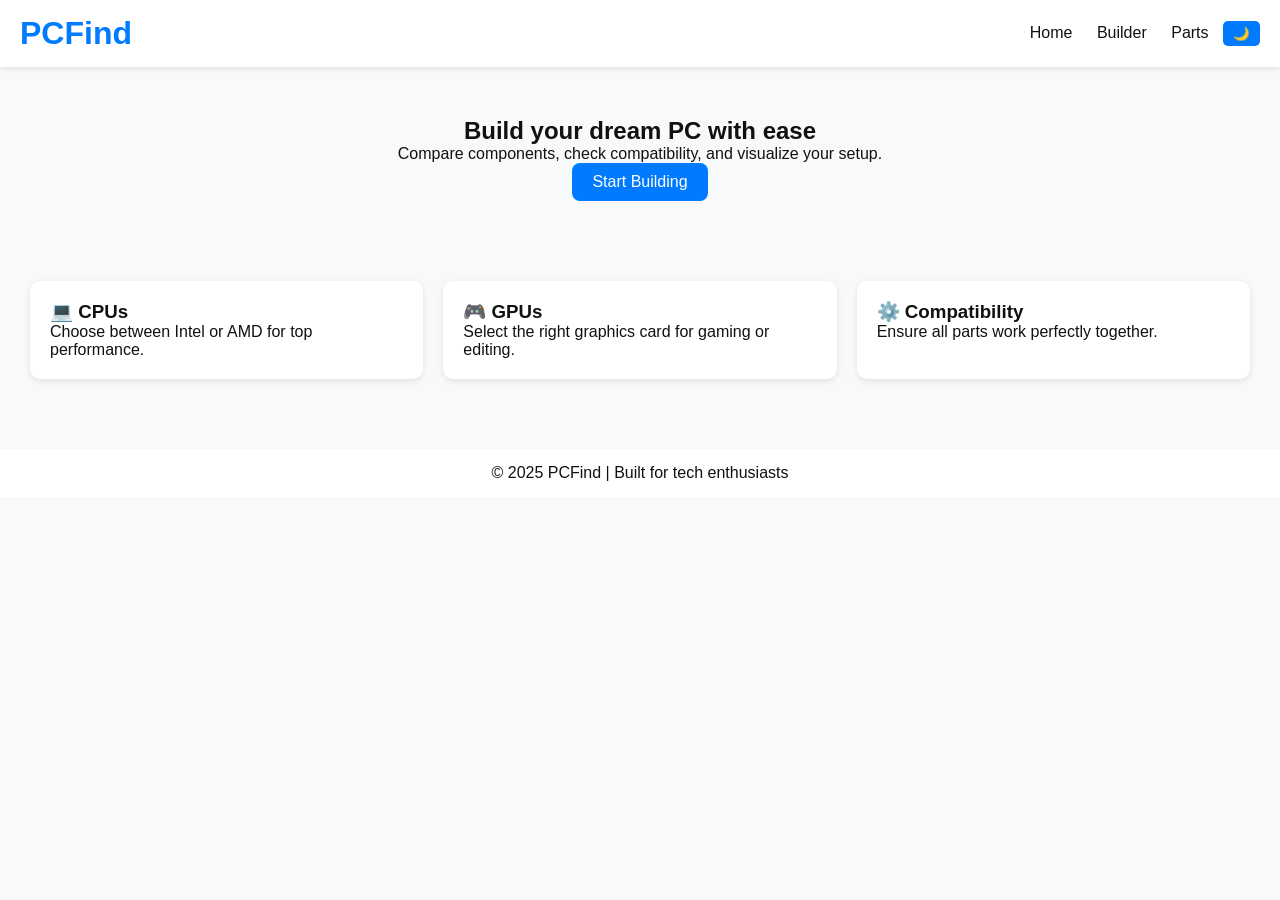
<file: PCBuilder_site/index.html>
<!DOCTYPE html>
<html lang="en">
<head>
  <meta charset="UTF-8">
  <meta name="viewport" content="width=device-width, initial-scale=1.0">
  <title>PCFind - Build Your Perfect PC</title>
  <link rel="stylesheet" href="style.css">
  <script defer src="script.js"></script>
</head>
<body>
  <header>
    <h1 class="logo">PCFind</h1>
    <nav>
      <a href="index.html">Home</a>
      <a href="builder.html">Builder</a>
      <a href="parts.html">Parts</a>
      <button id="toggle-theme">🌙</button>
    </nav>
  </header>
  <section class="hero">
    <h2>Build your dream PC with ease</h2>
    <p>Compare components, check compatibility, and visualize your setup.</p>
    <a class="btn" href="builder.html">Start Building</a>
  </section>
  <section class="features">
    <div class="card"><h3>💻 CPUs</h3><p>Choose between Intel or AMD for top performance.</p></div>
    <div class="card"><h3>🎮 GPUs</h3><p>Select the right graphics card for gaming or editing.</p></div>
    <div class="card"><h3>⚙️ Compatibility</h3><p>Ensure all parts work perfectly together.</p></div>
  </section>
  <footer><p>© 2025 PCFind | Built for tech enthusiasts</p></footer>
</body>
</html>
</file>
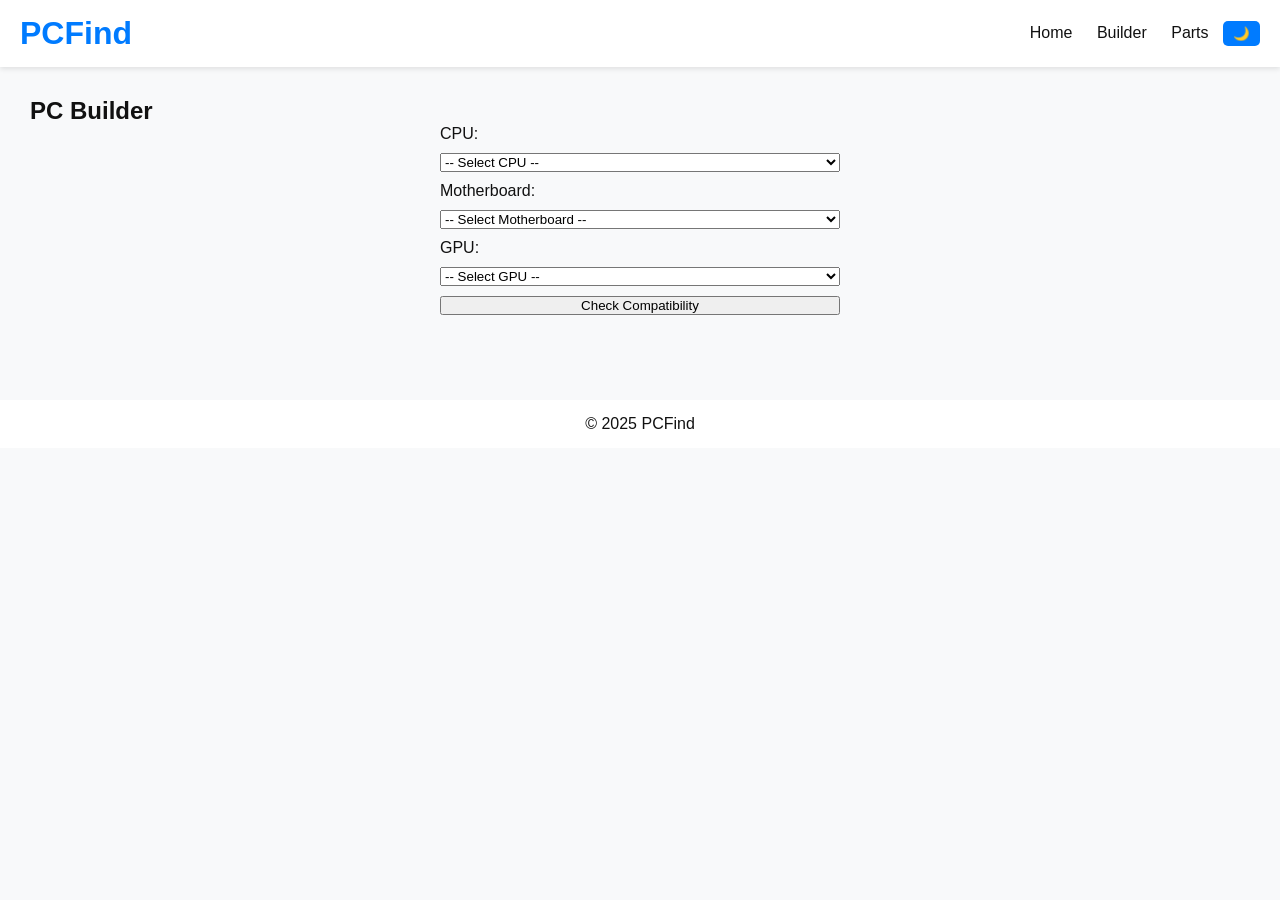
<file: PCBuilder_site/builder.html>
<!DOCTYPE html>
<html lang="en">
<head>
  <meta charset="UTF-8">
  <meta name="viewport" content="width=device-width, initial-scale=1.0">
  <title>PC Builder - PCFind</title>
  <link rel="stylesheet" href="style.css">
  <script defer src="script.js"></script>
</head>
<body>
  <header>
    <h1 class="logo">PCFind</h1>
    <nav>
      <a href="index.html">Home</a>
      <a href="builder.html">Builder</a>
      <a href="parts.html">Parts</a>
      <button id="toggle-theme">🌙</button>
    </nav>
  </header>
  <main class="builder">
    <h2>PC Builder</h2>
    <form id="pc-form">
      <label>CPU:</label>
      <select id="cpu">
        <option>-- Select CPU --</option>
        <option value="intel">Intel i5 12400F</option>
        <option value="amd">Ryzen 5 5600</option>
      </select>

      <label>Motherboard:</label>
      <select id="mobo">
        <option>-- Select Motherboard --</option>
        <option value="intel">B660 (LGA1700)</option>
        <option value="amd">B550 (AM4)</option>
      </select>

      <label>GPU:</label>
      <select id="gpu">
        <option>-- Select GPU --</option>
        <option value="nvidia">RTX 3060</option>
        <option value="amd">RX 6600</option>
      </select>

      <button type="button" id="check-btn">Check Compatibility</button>
    </form>
    <div id="result"></div>
  </main>
  <footer><p>© 2025 PCFind</p></footer>
</body>
</html>
</file>
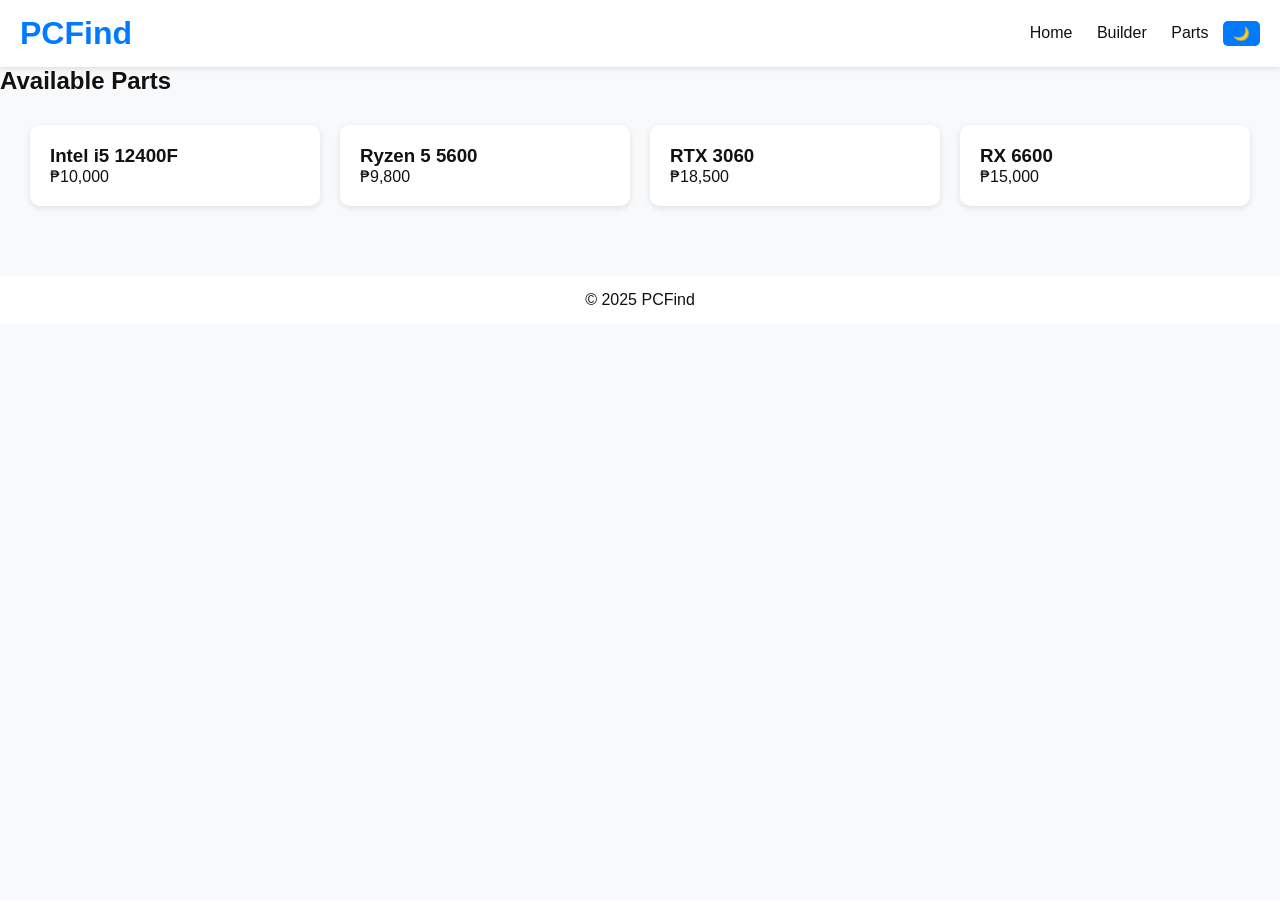
<file: PCBuilder_site/parts.html>
<!DOCTYPE html>
<html lang="en">
<head>
  <meta charset="UTF-8">
  <meta name="viewport" content="width=device-width, initial-scale=1.0">
  <title>Parts - PCFind</title>
  <link rel="stylesheet" href="style.css">
  <script defer src="script.js"></script>
</head>
<body>
  <header>
    <h1 class="logo">PCFind</h1>
    <nav>
      <a href="index.html">Home</a>
      <a href="builder.html">Builder</a>
      <a href="parts.html">Parts</a>
      <button id="toggle-theme">🌙</button>
    </nav>
  </header>
  <section class="parts">
    <h2>Available Parts</h2>
    <div class="grid">
      <div class="card"><h3>Intel i5 12400F</h3><p>₱10,000</p></div>
      <div class="card"><h3>Ryzen 5 5600</h3><p>₱9,800</p></div>
      <div class="card"><h3>RTX 3060</h3><p>₱18,500</p></div>
      <div class="card"><h3>RX 6600</h3><p>₱15,000</p></div>
    </div>
  </section>
  <footer><p>© 2025 PCFind</p></footer>
</body>
</html>
</file>
<file: PCBuilder_site/style.css>
* { margin: 0; padding: 0; box-sizing: border-box; font-family: 'Poppins', sans-serif; }
body { background: var(--bg, #f8f9fa); color: var(--text, #111); transition: 0.3s; }
:root { --bg: #f8f9fa; --text: #111; --card: #fff; --accent: #007BFF; }
body.dark { --bg: #1e1e1e; --text: #f5f5f5; --card: #2b2b2b; --accent: #4dabf7; }
header { display: flex; justify-content: space-between; align-items: center; padding: 15px 20px; background: var(--card); box-shadow: 0 2px 5px rgba(0,0,0,0.1); }
.logo { color: var(--accent); }
nav a { margin: 0 10px; text-decoration: none; color: var(--text); }
nav button { background: var(--accent); color: white; border: none; padding: 5px 10px; border-radius: 5px; cursor: pointer; }
.hero { text-align: center; padding: 50px 20px; }
.btn { background: var(--accent); color: white; padding: 10px 20px; border-radius: 8px; display: inline-block; text-decoration: none; }
.features, .parts .grid { display: grid; grid-template-columns: repeat(auto-fit, minmax(200px, 1fr)); gap: 20px; padding: 30px; }
.card { background: var(--card); padding: 20px; border-radius: 10px; box-shadow: 0 2px 6px rgba(0,0,0,0.1); }
footer { text-align: center; padding: 15px; background: var(--card); margin-top: 40px; }
.builder { padding: 30px; }
.builder form { display: flex; flex-direction: column; gap: 10px; max-width: 400px; margin: auto; }
#result { text-align: center; margin-top: 15px; font-weight: 500; }
</file>
